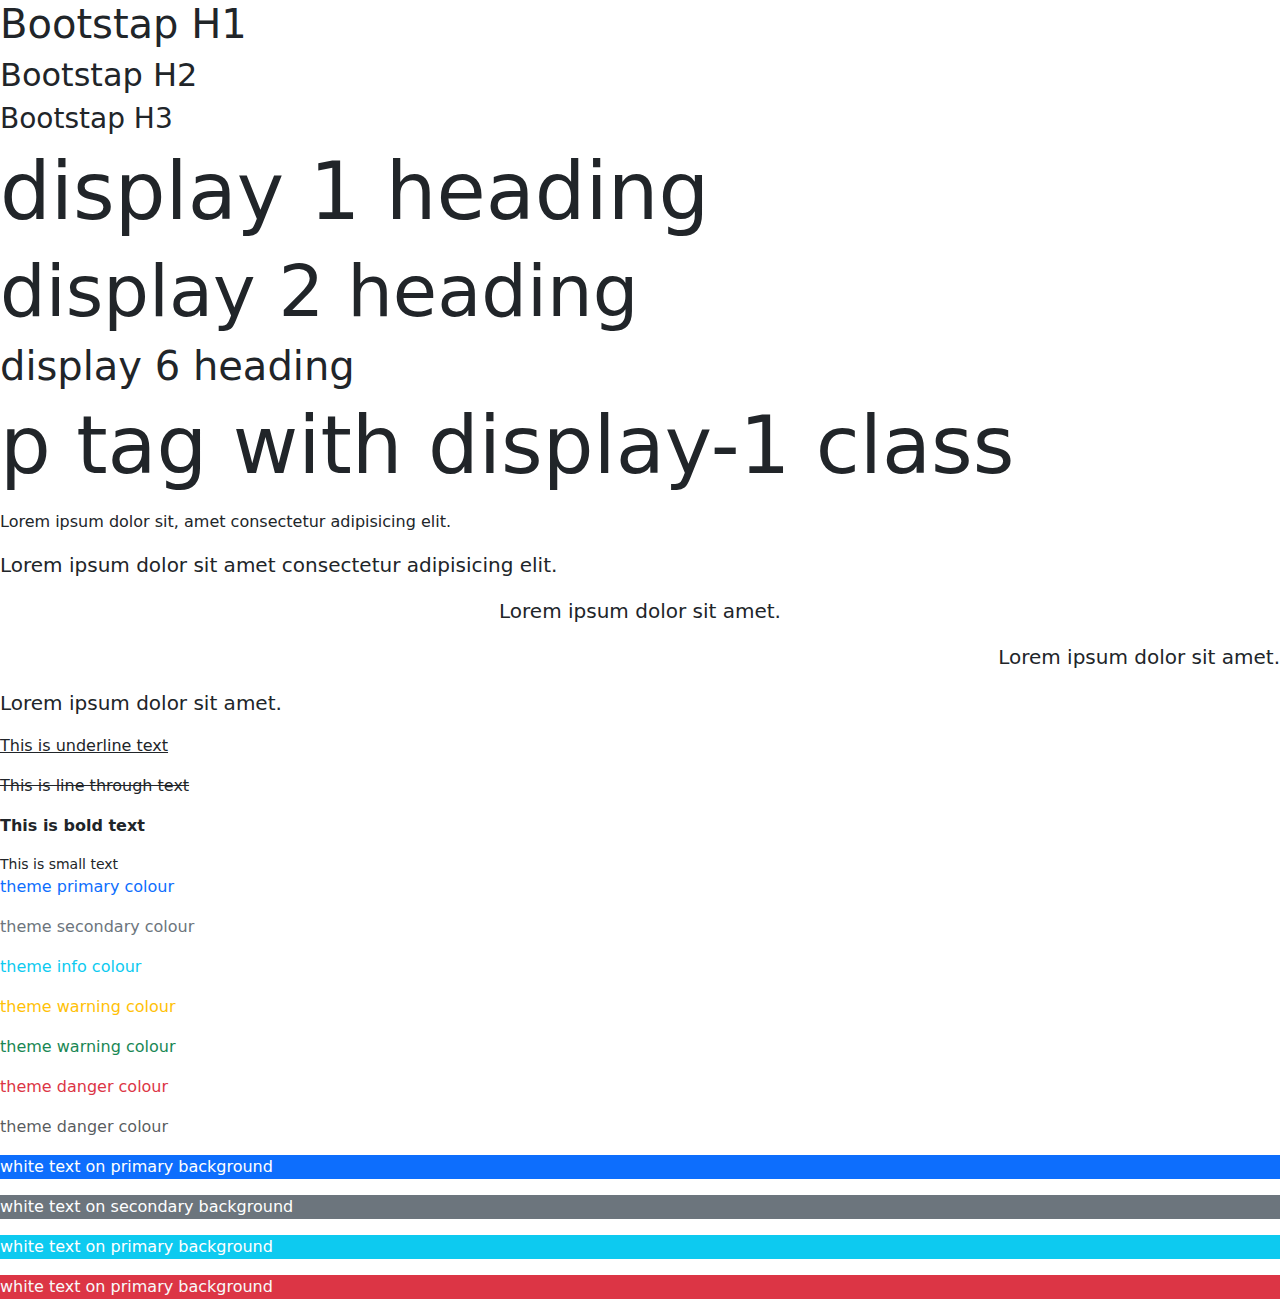
<file: 01_bootstarp_start/index.html>
<html lang="en">
<head>
    <meta charset="UTF-8">
    <meta name="viewport" content="width=device-width, initial-scale=1.0">
    <title>Net Ninja</title>
    <link href="https://cdn.jsdelivr.net/npm/bootstrap@5.3.1/dist/css/bootstrap.min.css" rel="stylesheet"> 
<body>
    <!-- headind headings-->

    <h1>Bootstap H1</h1>
    <h2>Bootstap H2</h2>
    <h3>Bootstap H3</h3>

    <!-- display headings-->
    <h1 class="display-1">display 1 heading</h1>
    <h1 class="display-2">display 2 heading</h1>
    <h1 class="display-6">display 6 heading</h1>
    <p class="display-1">p tag with display-1 class</p>

    <!-- lead teaxt & aligment-->
    <p>Lorem ipsum dolor sit, amet consectetur adipisicing elit.</p>
    <p class="lead">Lorem ipsum dolor sit amet consectetur adipisicing elit.</p>
    <p class="lead text-center">Lorem ipsum dolor sit amet.</p>
    <p class="lead text-end">Lorem ipsum dolor sit amet.</p>
    <p class="lead text-start">Lorem ipsum dolor sit amet.</p>

    <!-- text decoration & font weigth-->
    <p class="text-decoration-underline">This is underline text</p>
    <p class="text-decoration-line-through">This is line through text</p>
    <p class="fw-bold">This is bold text</p>
    <small>This is small text</small>

    <!-- text colours-->
    <p class="text-primary">theme primary colour</p>
    <p class="text-secondary">theme secondary colour</p>
    <p class="text-info">theme info colour</p>
    <p class="text-warning">theme warning colour</p>
    <p class="text-success">theme warning colour</p>
    <p class="text-danger">theme danger colour</p>
    <p class="text-muted">theme danger colour</p>

    <!-- bg colours-->
    <p class="text-white bg-primary">white text on primary background</p>
    <p class="text-white bg-secondary">white text on secondary background</p>
    <p class="text-white bg-info">white text on primary background</p>
    <p class="text-light bg-danger">white text on primary background</p>

</body>
</html>
</file>
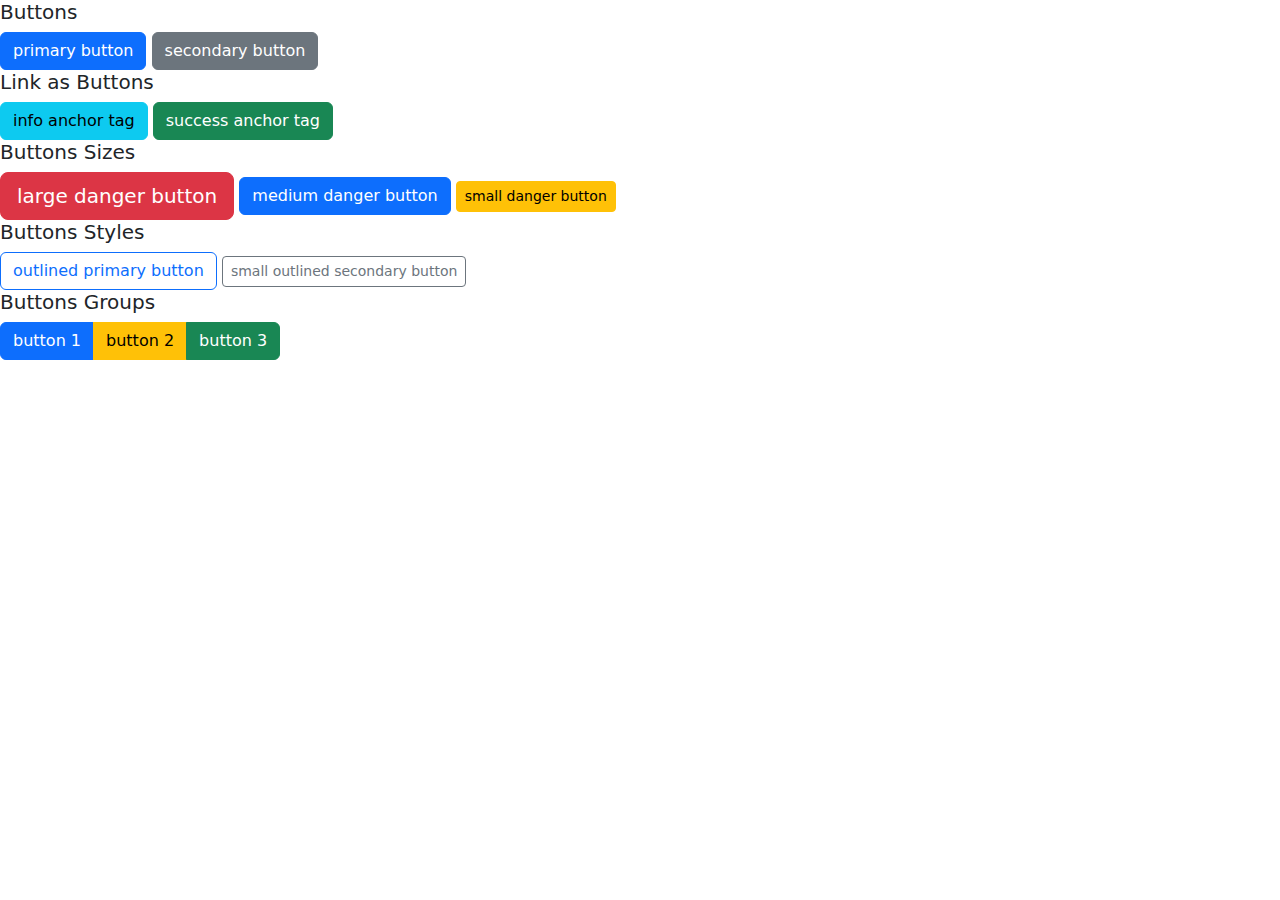
<file: 02_buttons/index.html>
<html lang="en">
<head>
    <meta charset="UTF-8">
    <meta name="viewport" content="width=device-width, initial-scale=1.0">
    <title>Document</title>
    <link href="https://cdn.jsdelivr.net/npm/bootstrap@5.3.1/dist/css/bootstrap.min.css" rel="stylesheet"> 
</head>
<body>
    <!--Basic Button-->
    <h5>Buttons</h5>
    <button class="btn btn-primary">primary button</button>
    <button class="btn btn-secondary">secondary button</button>

    <!--Anchor tag as Button-->
    <h5>Link as Buttons</h5>
    <a href="#" class="btn btn-info">info anchor tag</a>
    <a href="#" class="btn btn-success">success anchor tag</a>

    <!--Basic Sizes-->
    <h5>Buttons Sizes</h5>
    <button class="btn btn-lg btn-danger">large danger button</button>
    <button class="btn btn-md btn-primary">medium danger button</button>
    <button class="btn btn-sm btn-warning">small danger button</button>

    <!--outlined styles-->
    <h5>Buttons Styles</h5>
    <button class="btn btn-outline-primary">outlined primary button</button>
    <button class="btn btn-outline-secondary btn-sm">small outlined secondary button</button>

    <!--Basic Groups-->
    <h5>Buttons Groups</h5>
    <div class="btn-group">
        <a href="#" class="btn btn-primary">button 1</a>
        <a href="#" class="btn btn-warning">button 2</a>
        <a href="#" class="btn btn-success">button 3</a>
    </div>

</body>
</html>
</file>
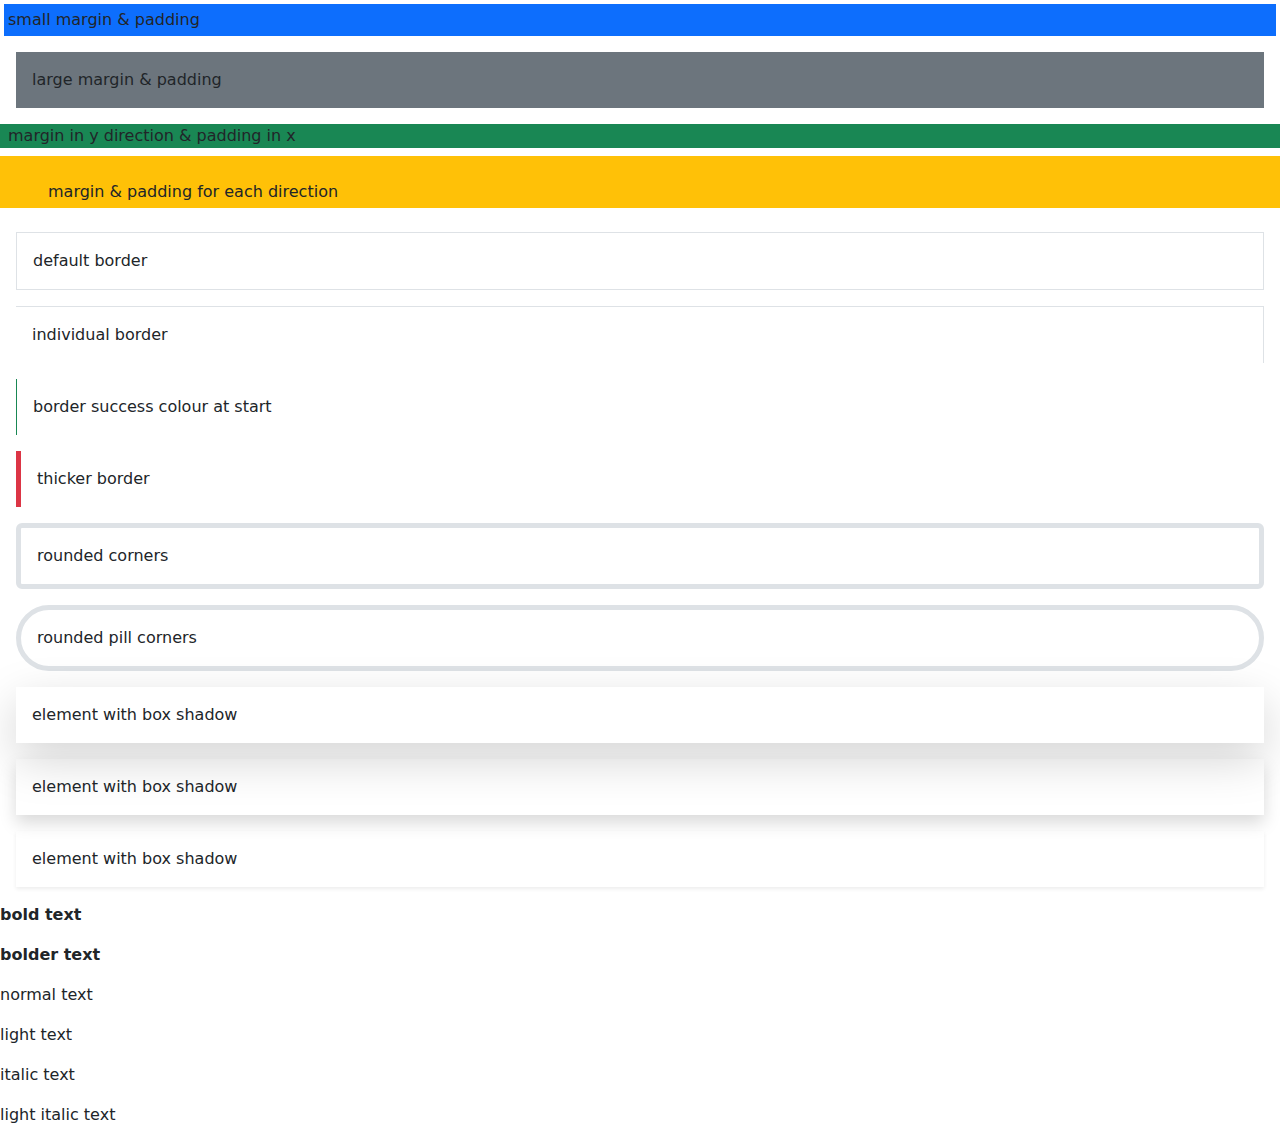
<file: 03_utility/index.html>
<html lang="en">
<head>
    <meta charset="UTF-8">
    <meta name="viewport" content="width=device-width, initial-scale=1.0">
    <title>Document</title>
    <link href="https://cdn.jsdelivr.net/npm/bootstrap@5.3.1/dist/css/bootstrap.min.css" rel="stylesheet">
</head>
<body>
    <!-- margin & padding -->
    <!-- 
        m = margin,
        p = padding
        y = y demantion
        x = x demantion
        s = start
        e = end
        t = top
        d = down
        b = bottom
    -->
    <div class="bg-primary m-1 p-1">small margin & padding</div>
    <div class="bg-secondary m-3 p-3">large margin & padding</div>
    <div class="bg-success my-2 px-2">margin in y direction & padding in x</div>
    <div class="bg-warning mt-2 mb-4 ps-5 pt-4 pe-2 pb-1">margin & padding for each direction</div>


    <!-- borders -->
    <div class="m-3 p-3 border">default border</div>
    <div class="m-3 p-3 border-top border-end">individual border</div>
    <div class="m-3 p-3 border-start border-success">border success colour at start</div>
    <div class="m-3 p-3 border-start border-danger border-5">thicker border</div>
    <div class="m-3 p-3 rounded border border-5">rounded corners</div>
    <div class="m-3 p-3 rounded-pill border border-5">rounded pill corners</div>

    <!-- box shadow -->
    <!--
        lg = large
        = medium
        sm - small
    -->
    <div class="m-3 p-3 shadow-lg">element with box shadow</div>
    <div class="m-3 p-3 shadow">element with box shadow</div>
    <div class="m-3 p-3 shadow-sm">element with box shadow</div>
     
    <!-- font weight -->
    <p class="fw-bold">bold text</p>
    <p class="fw-bolder">bolder text</p>
    <p>normal text</p>
    <p class="fw-light">light text</p>
    <p class="fw-italic">italic text</p>
    <p class="fw-italic fw-light">light italic text</p>
    
</body>
</html>
</file>
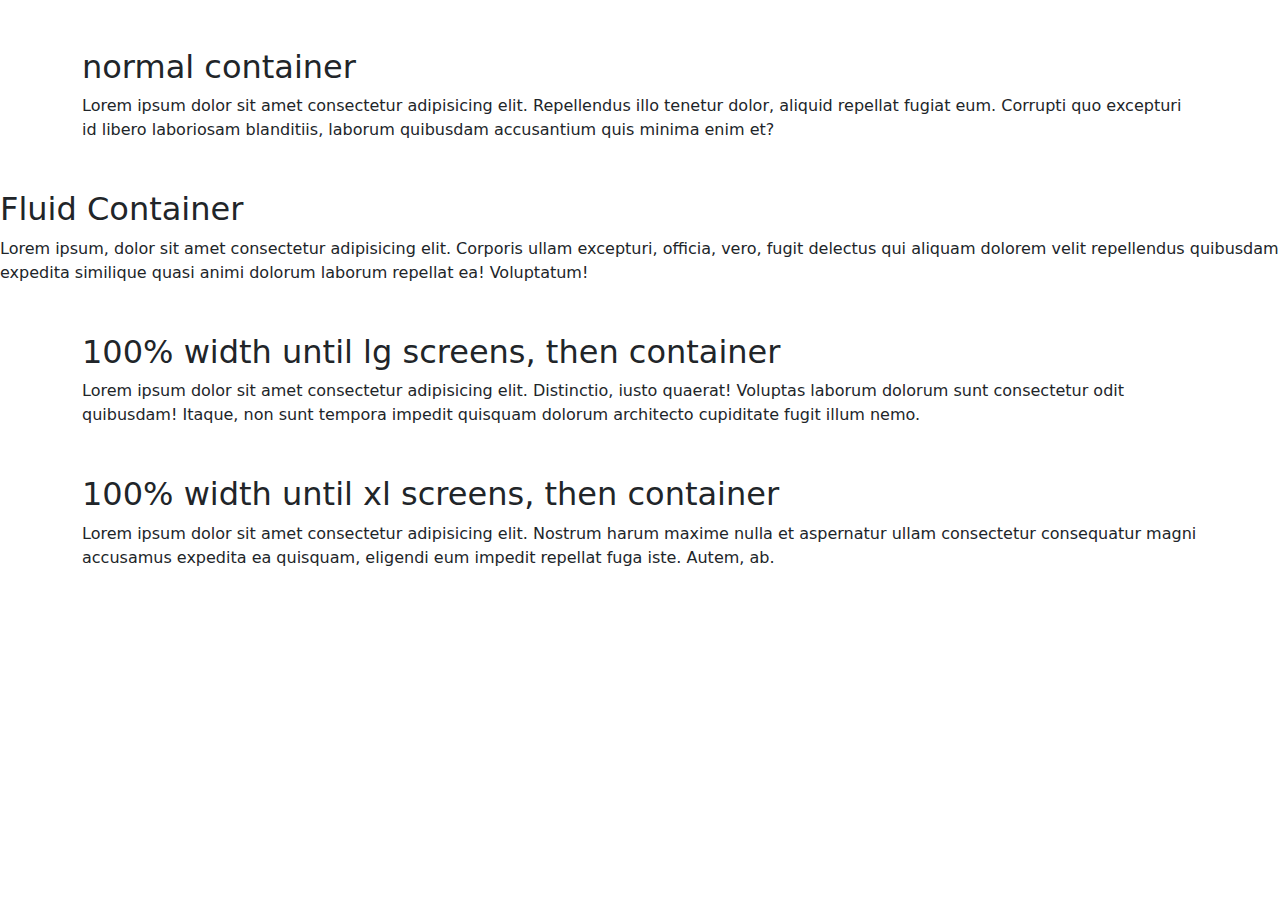
<file: 04_conteiners/index.html>
<html lang="en">
<head>
    <meta charset="UTF-8">
    <meta name="viewport" content="width=device-width, initial-scale=1.0">
    <title>Document</title>
    <link href="https://cdn.jsdelivr.net/npm/bootstrap@5.3.1/dist/css/bootstrap.min.css" rel="stylesheet">
</head>
<body>
    <div class="container my-5">
        <h2>normal container</h2>
        <p>Lorem ipsum dolor sit amet consectetur adipisicing elit. Repellendus illo tenetur dolor, aliquid repellat fugiat eum. Corrupti quo excepturi id libero laboriosam blanditiis, laborum quibusdam accusantium quis minima enim et?</p>
    </div>

    <div class="conrainer-fluid">
        <h2>Fluid Container</h2>
        <p>Lorem ipsum, dolor sit amet consectetur adipisicing elit. Corporis ullam excepturi, officia, vero, fugit delectus qui aliquam dolorem velit repellendus quibusdam expedita similique quasi animi dolorum laborum repellat ea! Voluptatum!</p>
    </div>

    <div class="container-lg my-5">
        <h2>100% width until lg screens, then container</h2>
        <p>Lorem ipsum dolor sit amet consectetur adipisicing elit. Distinctio, iusto quaerat! Voluptas laborum dolorum sunt consectetur odit quibusdam! Itaque, non sunt tempora impedit quisquam dolorum architecto cupiditate fugit illum nemo.</p>
    </div>

    <div class="container-xl my-5">
        <h2>100% width until xl screens, then container</h2>
        <p>Lorem ipsum dolor sit amet consectetur adipisicing elit. Nostrum harum maxime nulla et aspernatur ullam consectetur consequatur magni accusamus expedita ea quisquam, eligendi eum impedit repellat fuga iste. Autem, ab.</p>
    </div>
    
</body>
</html>
</file>
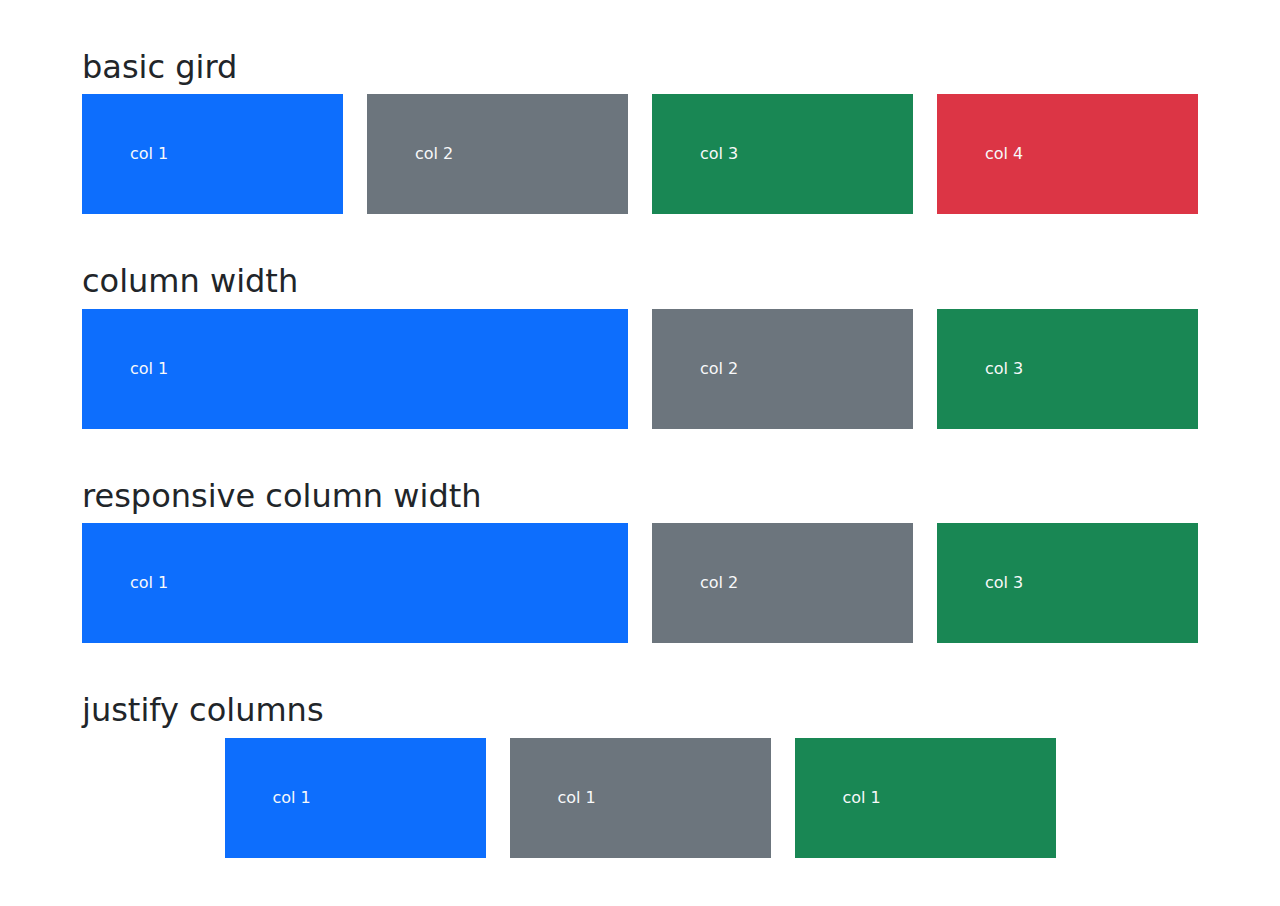
<file: 05_grip_layout/index.html>
<html lang="en">
<head>
    <meta charset="UTF-8">
    <meta name="viewport" content="width=device-width, initial-scale=1.0">
    <title>Grid Layout</title>
    <link href="https://cdn.jsdelivr.net/npm/bootstrap@5.3.1/dist/css/bootstrap.min.css" rel="stylesheet">
</head>
<body>
    <div class="container-lg my-5">
        <h2>basic gird</h2>
        <div class="row">
            <div class="col">
                <div class="p-5 bg-primary text-light">col 1</div>
            </div>
            <div class="col">
                <div class="p-5 bg-secondary text-light">col 2</div>
            </div>
            <div class="col">
                <div class="p-5 bg-success text-light">col 3</div>
            </div>
            <div class="col">
                <div class="p-5 bg-danger text-light">col 4</div>
            </div>
        </div>
    </div>

    <div class="container-lg my-5">
        <h2>column width</h2>
        <div class="row">
            <div class="col-6">
                <div class="p-5 bg-primary text-light">col 1</div>
            </div>
            <div class="col-3">
                <div class="p-5 bg-secondary text-light">col 2</div>
            </div>
            <div class="col-3">
                <div class="p-5 bg-success text-light">col 3</div>
            </div>
        </div>
    </div>

    <div class="container-lg my-5">
        <h2>responsive column width</h2>
        <div class="row">
            <div class="col-sm-4 col-lg-6">
                <div class="p-5 bg-primary text-light">col 1</div>
            </div>
            <div class="col-sm-4 col-lg-3">
                <div class="p-5 bg-secondary text-light">col 2</div>
            </div>
            <div class="col-sm-4 col-lg-3">
                <div class="p-5 bg-success text-light">col 3</div>
            </div>
        </div>
    </div>

    <div class="container-lg my-5">
        <h2>justify columns</h2>
        <div class="row justify-content-center">
            <div class="col-md-3">
                <div class="p-5 bg-primary text-light">col 1</div>
            </div>
            <div class="col-md-3">
                <div class="p-5 bg-secondary text-light">col 1</div>
            </div>
            <div class="col-md-3">
                <div class="p-5 bg-success text-light">col 1</div>
            </div>
        </div>
    </div>

</body>
</html>
</file>
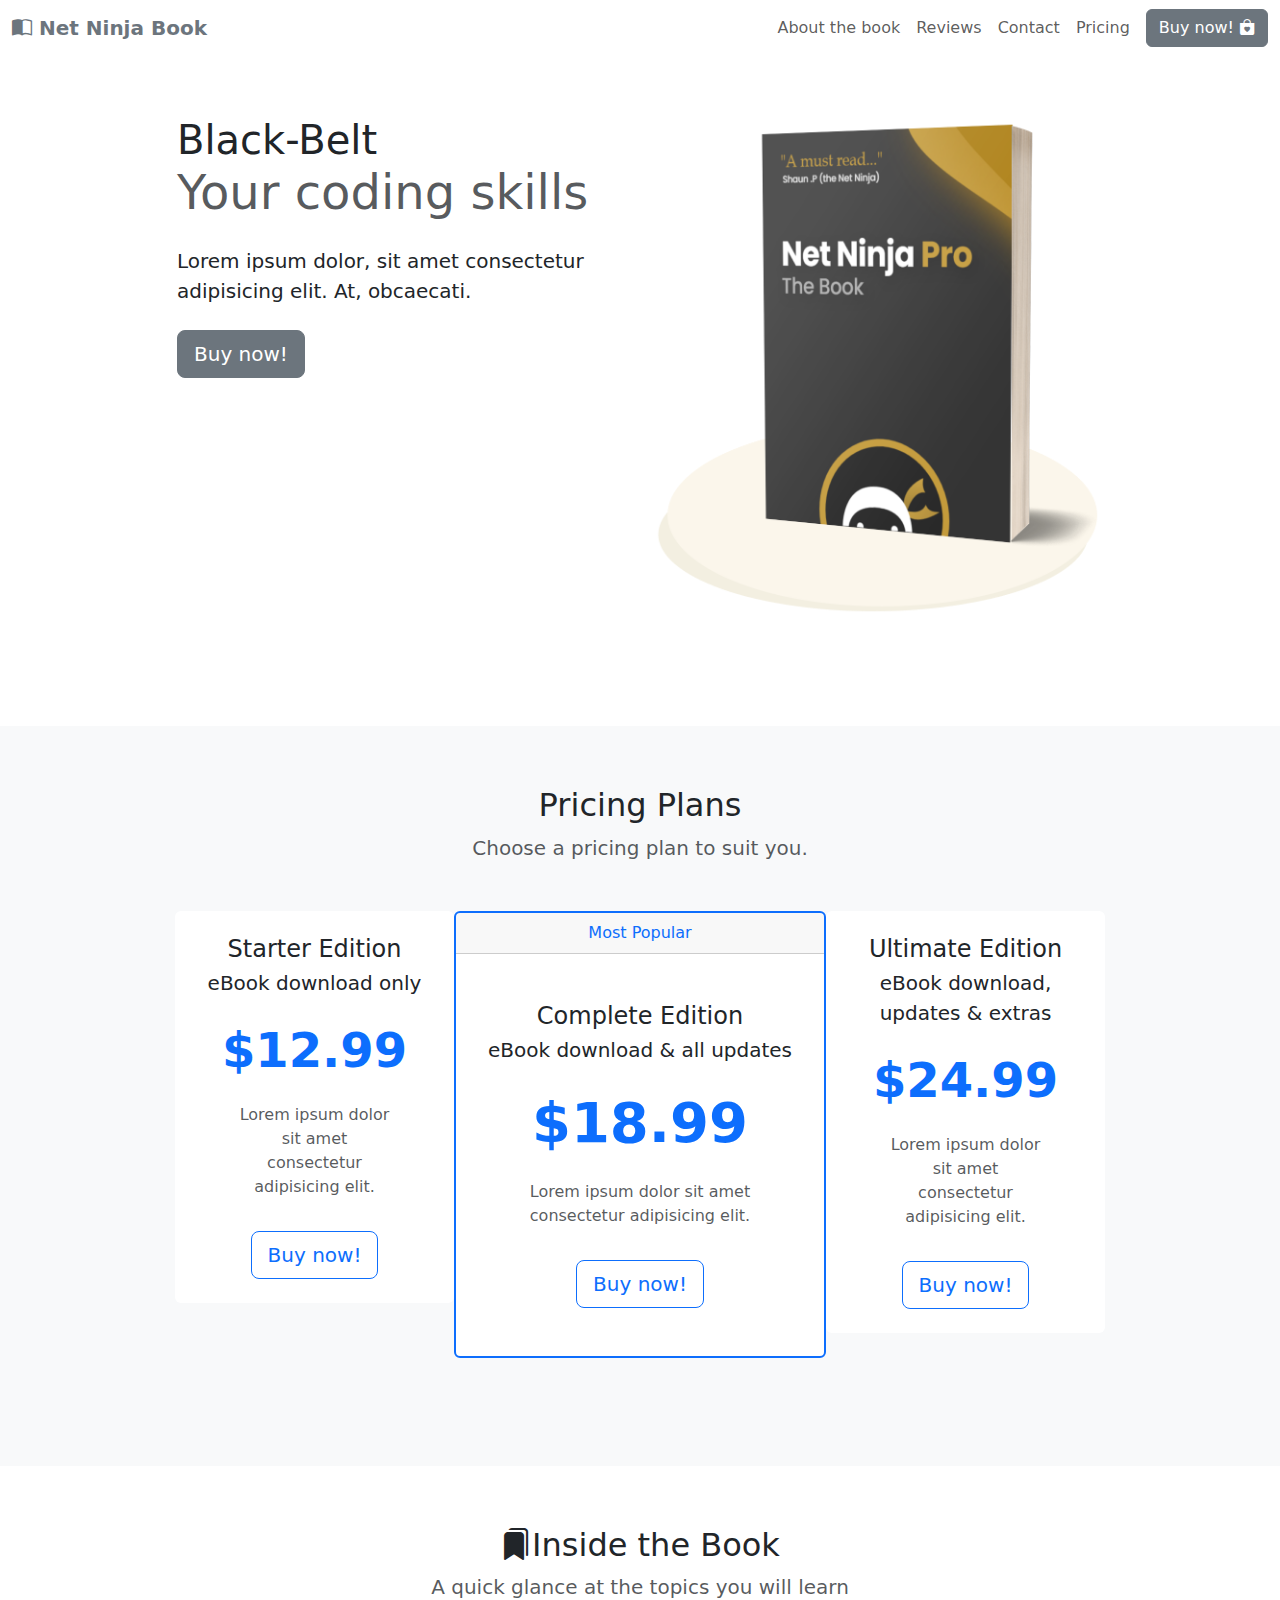
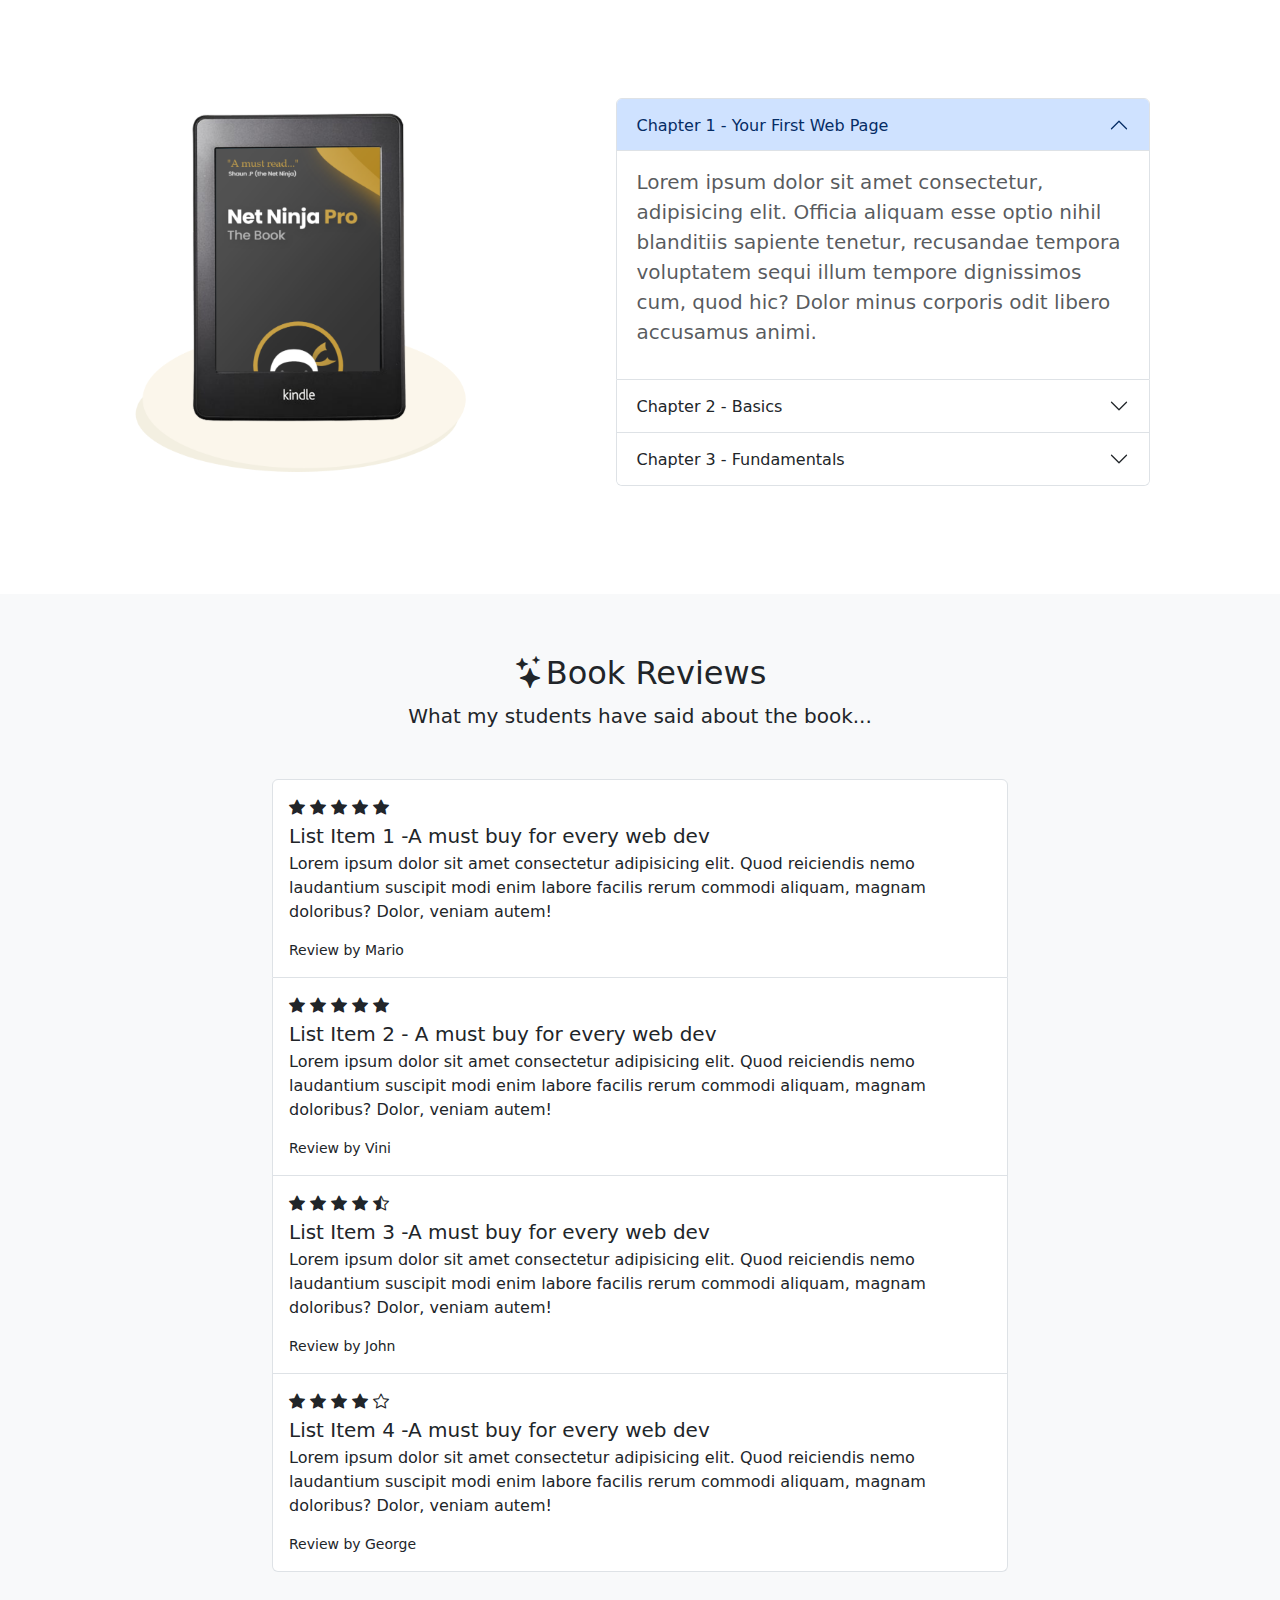
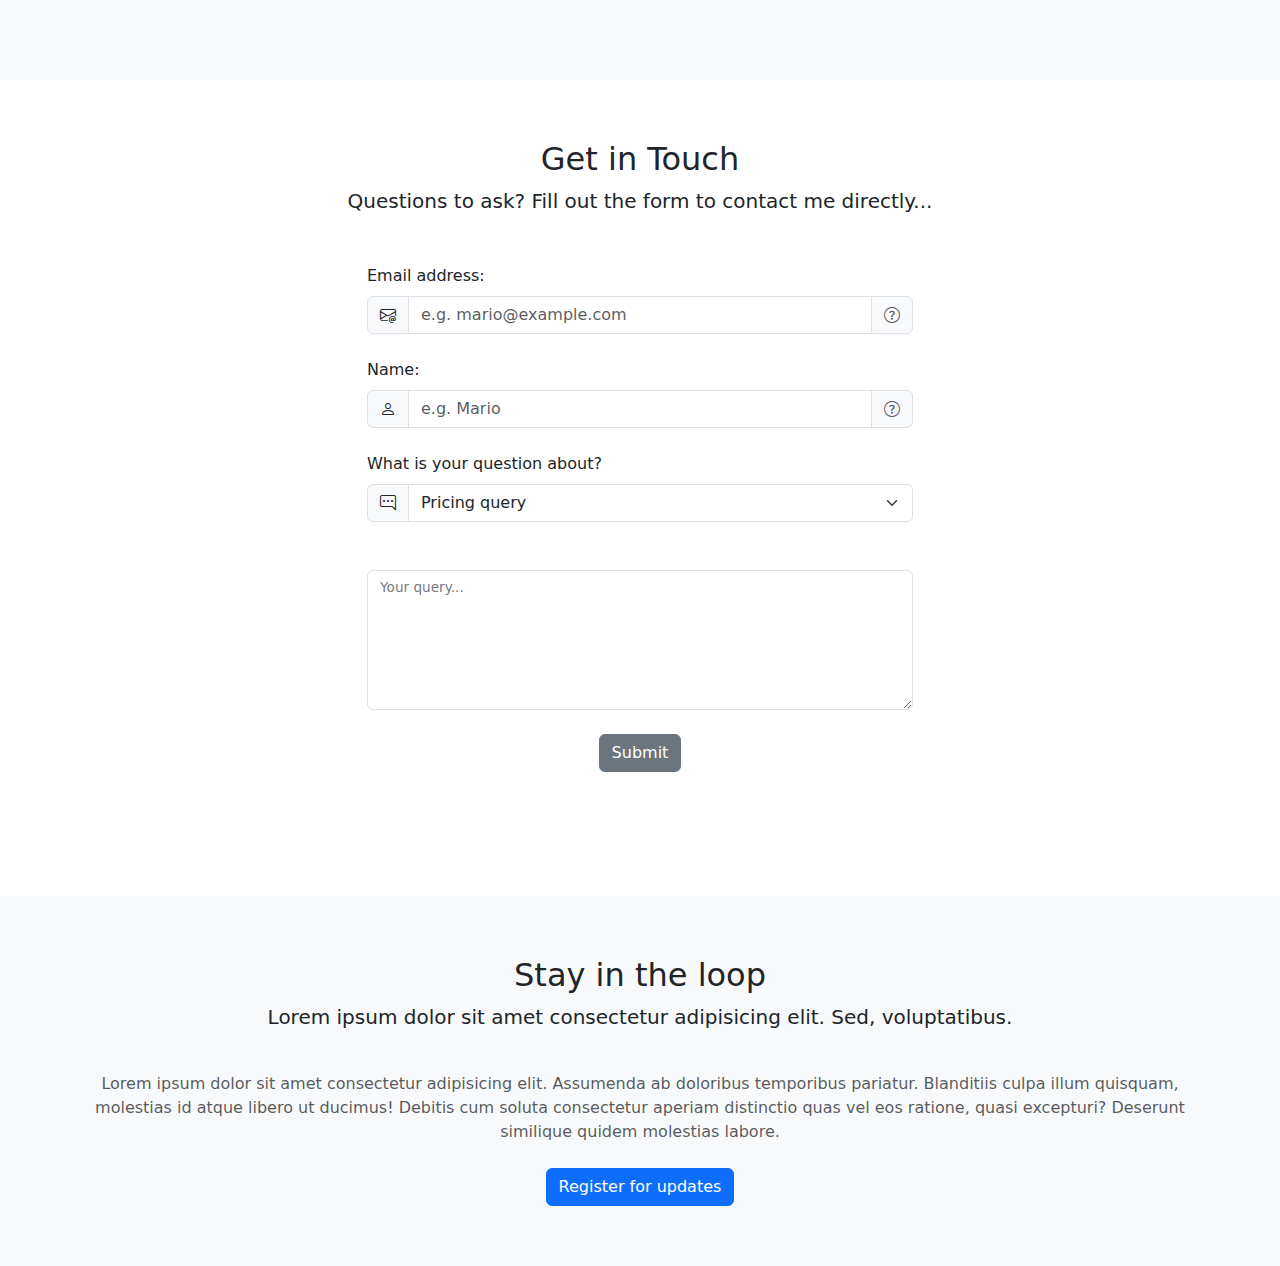
<file: 06_grid_layout_part2/index.html>
<html lang="en">
<head>
    <meta charset="UTF-8">
    <meta name="viewport" content="width=device-width, initial-scale=1.0">
    <title>Grid Layout Part 2</title>
    <link href="https://cdn.jsdelivr.net/npm/bootstrap@5.3.1/dist/css/bootstrap.min.css" rel="stylesheet"> 
    <link rel="stylesheet" href="https://cdn.jsdelivr.net/npm/bootstrap-icons@1.11.3/font/bootstrap-icons.min.css">

    <style>
        section{
            padding: 60px 0;
        }
    </style>
</head>
<body>
    <!-- navbar -->
    <nav class="navbar navbar-expand-md navbar-light">
        <div class="container-xxl">
            <!-- navbar title -->
            <a href="#intro" class="navbar-brand">
                <span class="fw-bold text-secondary">
                    <i class="bi bi-book-half"></i>
                    Net Ninja Book
                </span>
            </a>
            <!-- toggle button for mobile nav -->
             <button class="navbar-toggler" type="button" data-bs-toggle="collapse" data-bs-target="#main-nav">
                <span class="navbar-toggler-icon"></span>
             </button>

             <!-- navbar links -->
              <div class="collapse navbar-collapse justify-content-end align-center" id="main-nav" aria-controls="main-nav" aria-expanded="false" aria-label="Toggle navigation">
                <ul class="navbar-nav align-items-center">
                    <li class="nav-item">
                        <a href="#topics" class="nav-link">About the book</a>
                    </li>
                    <li class="nav-item">
                        <a href="#reviews" class="nav-link">Reviews</a>
                    </li>
                    <li class="nav-item">
                        <a href="#contact" class="nav-link">Contact</a>
                    </li>
                    <li class="nav-item">
                        <a href="#pricing" class="nav-link">Pricing</a>
                    </li>
                    <li class="nav-item ms-2 d-none d-md-inline">
                        <a href="#topics" class="btn btn-secondary">Buy now! <i class="bi bi-bag-heart-fill"></i></a>
                    </li>
                </ul>

              </div>
        </div>
    </nav>

    <!--main image & intro text-->
    <section id="intro">
        <div class="container-lg">
            <div class="row justify-content-center aligh-items-center">
                <div class="col-md-5 text-center text-md-start">
                    <h1>
                        <div class="dislpay-2">Black-Belt</div>
                        <div class="display-5 text-muted">Your coding skills</div>
                    </h1>
                    <p class="lead my-4" text-muted>Lorem ipsum dolor, sit amet consectetur adipisicing elit. At, obcaecati.</p>
                    <a href="#pricing" class="btn btn-secondary btn-lg">Buy now!</a>
                </div>
                <div class="col-md-5 text-center d-none d-md-block">
                    <!-- tooltip -->
                    <span data-toggle="toolip" data-placement="bottom" title="Net Ninja Book Cover">
                        <img class="img-fluid" src="assets/ebook-cover.png" alt="e book cover">
                    </span>
                </div>
            </div>
        </div>
    </section>
    
    <!--pricing plans-->
    <section id="pricing" class="bg-light mt-5">
        <div class="container-lg">
            <div class="text-center">
                <h2>Pricing Plans</h2>
                <p class="lead text-muted">Choose a pricing plan to suit you.</p>
            </div>

            <div class="row my-5 aligh-items-center justify-content-center g-0">
                <div class="col-8 col-lg-4 col-xl-3">
                    <div class="card border-0">
                        <div class="card-body text-center py-4">
                            <h4 class="card-title">Starter Edition</h4>
                            <p class="lead card-subtitle">eBook download only</p>
                            <p class="display-5 my-4 text-primary fw-bold">$12.99</p>
                            <p class="card-text mx-5 text-muted d-none d-lg-block">Lorem ipsum dolor sit amet consectetur adipisicing elit.</p>
                            <a href="#" class="btn btn-outline-primary btn-lg mt-3">Buy now!</a>
                        </div>
                    </div>
                </div>

                <div class="col-9 col-lg-4">
                    <div class="card border-primary border-2">
                        <div class="card-header text-center text-primary">Most Popular</div>
                        <div class="card-body text-center py-5">
                            <h4 class="card-title">Complete Edition</h4>
                            <p class="lead card-subtitle">eBook download & all updates</p>
                            <p class="display-4 my-4 text-primary fw-bold">$18.99</p>
                            <p class="card-text mx-5 text-muted d-none d-lg-block">Lorem ipsum dolor sit amet consectetur adipisicing elit.</p>
                            <a href="#" class="btn btn-outline-primary btn-lg mt-3">Buy now!</a>
                        </div>
                    </div>
                </div>

                <div class="col-8 col-lg-4 col-xl-3">
                    <div class="card border-0">
                        <div class="card-body text-center py-4">
                            <h4 class="card-title">Ultimate Edition</h4>
                            <p class="lead card-subtitle">eBook download, updates & extras</p>
                            <p class="display-5 my-4 text-primary fw-bold">$24.99</p>
                            <p class="card-text mx-5 text-muted d-none d-lg-block">Lorem ipsum dolor sit amet consectetur adipisicing elit.</p>
                            <a href="#" class="btn btn-outline-primary btn-lg mt-3">Buy now!</a>
                        </div>
                    </div>
                </div>

            </div>
        </div>
    </section>

    <!--topics at a glance-->
    <section id="topics">
        <div class="container-md">
            <div class="text-center">
                <h2><i class="bi bi-bookmarks-fill"></i>Inside the Book</h2>
                <p class="lead text-muted">A quick glance at the topics you will learn</p>
            </div>

            <div class="row my-5 g-5 justify-content-around aligh-items-center">
                <div class="col-6 col-lg-4">
                    <img src="assets/kindle.png" class="img-fluid" alt="ebook">
                </div>
                
                <div class="col-lg-6">
                    <!-- accodrion -->
                    <div class="accordion" id="chapters">
                        <div class="accordion-item">
                            <h2 class="accordion-header" id="heading-1">
                                <button class="accordion-button" type="button" data-bs-toggle="collapse" data-bs-target="#chapter-1" aria-expanded="true" aria-controls="chapter-1">Chapter 1 - Your First Web Page</button>
                            </h2>
                            <div id="chapter-1" class="accordion-collapsed collapse show" aria-labelledby="heading-1" data-bs-parent="#chapters">
                                <div class="accordion-body">
                                    <p class="lead text-muted">Lorem ipsum dolor sit amet consectetur, adipisicing elit. Officia aliquam esse optio nihil blanditiis sapiente tenetur, recusandae tempora voluptatem sequi illum tempore dignissimos cum, quod hic? Dolor minus corporis odit libero accusamus animi.</p>
                                </div>
                            </div>
                        </div>
                        <div class="accordion-item">
                            <h2 class="accordion-header" id="heading-2">
                                <button class="accordion-button collapsed" type="button" data-bs-toggle="collapse" data-bs-target="#chapter-2" aria-expanded="true" aria-controls="chapter-2">Chapter 2 - Basics</button>
                            </h2>
                            <div id="chapter-2" class="accordion-collapsed collapse" aria-labelledby="heading-2" data-bs-parent="#chapters">
                                <div class="accordion-body">
                                    <p class="lead text-muted">Lorem ipsum dolor sit amet consectetur adipisicing elit. Perspiciatis amet dolor officiis accusantium eum vero voluptatum, nulla laboriosam quo consequuntur, aliquid omnis similique fugiat quos reprehenderit quam illo mollitia harum dolorum? Laborum eum natus debitis facilis praesentium libero explicabo incidunt molestiae tenetur optio voluptatem facere tempore, ea porro architecto quaerat!</p>
                                </div>
                            </div>
                        </div>
                        <div class="accordion-item">
                            <h2 class="accordion-header" id="heading-3">
                                <button class="accordion-button collapsed" type="button" data-bs-toggle="collapse" data-bs-target="#chapter-3" aria-expanded="true" aria-controls="chapter-3">Chapter 3 - Fundamentals</button>
                            </h2>
                            <div id="chapter-3" class="accordion-collapsed collapse" aria-labelledby="heading-3" data-bs-parent="#chapters">
                                <div class="accordion-body">
                                    <p class="lead text-muted">Lorem ipsum dolor sit amet consectetur adipisicing elit. Temporibus, dicta. Ab temporibus provident accusamus quidem voluptas quas, sed animi. Distinctio?</p>
                                    <p class="lead text-muted">Lorem ipsum dolor sit amet consectetur adipisicing elit. Est ullam temporibus quia quae voluptatum fugiat! Delectus quasi velit animi natus asperiores atque, possimus aliquam.</p>
                                </div>
                            </div>
                        </div>
                    </div>
                </div>
            </div>
        </div>
    </section>

    <!--reviews list-->
    <section id="reviews" class="bg-light">
        <div class="container-lg">
            <div class="text-center">
                <h2><i class="bi bi-stars"></i>Book Reviews</h2>
                <p class="lead">What my students have said about the book...</p>
            </div>

            <div class="row justify-content-center my-5">
                <div class="col-lg-8">
                    <div class="list-group">
                        <div class="list-group-item py-3">
                            <div class="pb-1">
                                <i class="bi bi-star-fill"></i>
                                <i class="bi bi-star-fill"></i>
                                <i class="bi bi-star-fill"></i>
                                <i class="bi bi-star-fill"></i>
                                <i class="bi bi-star-fill"></i>
                            </div>
                            <h5 class="mb-1">List Item 1 -A must buy for every web dev</h5>
                            <p>Lorem ipsum dolor sit amet consectetur adipisicing elit. Quod reiciendis nemo laudantium suscipit modi enim labore facilis rerum commodi aliquam, magnam doloribus? Dolor, veniam autem!</p>
                            <small>Review by Mario</small>
                        </div>
                        <div class="list-group-item py-3">
                            <div class="pb-1">
                                <i class="bi bi-star-fill"></i>
                                <i class="bi bi-star-fill"></i>
                                <i class="bi bi-star-fill"></i>
                                <i class="bi bi-star-fill"></i>
                                <i class="bi bi-star-fill"></i>
                            </div>
                            <h5 class="mb-1">List Item 2 - A must buy for every web dev</h5>
                            <p>Lorem ipsum dolor sit amet consectetur adipisicing elit. Quod reiciendis nemo laudantium suscipit modi enim labore facilis rerum commodi aliquam, magnam doloribus? Dolor, veniam autem!</p>
                            <small>Review by Vini</small>
                        </div>
                        <div class="list-group-item py-3">
                            <div class="pb-1">
                                <i class="bi bi-star-fill"></i>
                                <i class="bi bi-star-fill"></i>
                                <i class="bi bi-star-fill"></i>
                                <i class="bi bi-star-fill"></i>
                                <i class="bi bi-star-half"></i>
                            </div>
                            <h5 class="mb-1">List Item 3 -A must buy for every web dev</h5>
                            <p>Lorem ipsum dolor sit amet consectetur adipisicing elit. Quod reiciendis nemo laudantium suscipit modi enim labore facilis rerum commodi aliquam, magnam doloribus? Dolor, veniam autem!</p>
                            <small>Review by John</small>
                        </div>
                        <div class="list-group-item py-3">
                            <div class="pb-1">
                                <i class="bi bi-star-fill"></i>
                                <i class="bi bi-star-fill"></i>
                                <i class="bi bi-star-fill"></i>
                                <i class="bi bi-star-fill"></i>
                                <i class="bi bi-star"></i>
                            </div>
                            <h5 class="mb-1">List Item 4 -A must buy for every web dev</h5>
                            <p>Lorem ipsum dolor sit amet consectetur adipisicing elit. Quod reiciendis nemo laudantium suscipit modi enim labore facilis rerum commodi aliquam, magnam doloribus? Dolor, veniam autem!</p>
                            <small>Review by George</small>
                        </div>
                    </div>
                </div>
            </div>
        </div>
    </section>


    <!-- Forms -->
    <section id="contact">
    <div class="container-lg">
        <div class="text-center">
            <h2>Get in Touch</h2>
            <p class="lead">Questions to ask? Fill out the form to contact me directly...</p>
        </div>

        <div class="row justify-content-center my-5">

            <div class="col-lg-6">
                <form action="">
                    <label for="email" class="form-label">Email address:</label>
                    <div class="mb-4 input-group">
                        <span class="input-group-text">
                            <i class="bi bi-envelope-at"></i>
                        </span>
                        <input type="email" class="form-control text-muted" id="email" placeholder="e.g. mario@example.com">
                        <span class="input-group-text">
                            <span data-toggle="toolip" data-placement="bottom" title="Enter an email address">
                                <i class="bi bi-question-circle text-muted"></i>
                            </span>
                        </span>
                    </div>
                    

                    <label for="name" class="form-label">Name:</label>
                    <div class="mb-4 input-group">
                        <span class="input-group-text">
                            <i class="bi bi-person"></i>
                        </span>
                        <input type="text" class="form-control text-muted" id="name" placeholder="e.g. Mario">
                        <span class="input-group-text">
                            <span data-toggle="toolip" data-placement="bottom" title="Enter your name">
                                <i class="bi bi-question-circle text-muted"></i>
                            </span>
                        </span>
                    </div>
                    

                    <label for="subject" class="form-label">What is your question about?</label>
                    <div class="mb-4 input-group">
                        <span class="input-group-text">
                            <i class="bi bi-chat-right-dots"></i>
                        </span>
                        <select class="form-select" id="subject">
                            <option value="pricing" selected>Pricing query</option>
                            <option value="content">Content query</option>
                            <option value="other">Other query</option>
                        </select>
                    </div>
                    

                    
                    <div class="form-floating mb-4 mt-5">
                        <textarea name="" class="form-control" style="height: 140px;" id=""></textarea>
                        <label for="query">Your query...</label>
                    </div>
                    
                    <div class="bg-4 text-center">
                        <button type="submit" class="btn btn-secondary">Submit</button>
                    </div>
                    

                </form>
            </div>

        </div>
    </div>
    </section>

    <!-- get updates / modal trigger -->
    <section class="bg-light">
        <div class="container">
            <div class="text-center">
                <h2>Stay in the loop</h2>
                <p class="lead">Lorem ipsum dolor sit amet consectetur adipisicing elit. Sed, voluptatibus.</p>
            </div>
            <div class="row justify-content-center">
                <div class="col md-8 text-center">
                    <p class="text-muted my-4">Lorem ipsum dolor sit amet consectetur adipisicing elit. Assumenda ab doloribus temporibus pariatur. Blanditiis culpa illum quisquam, molestias id atque libero ut ducimus! Debitis cum soluta consectetur aperiam distinctio quas vel eos ratione, quasi excepturi? Deserunt similique quidem molestias labore.</p>
                    <button class="btn btn-primary" data-bs-toggle="modal" data-bs-target="#reg-modal">Register for updates</button>
                </div>
            </div>
        </div>
    </section>


    <!-- modal itself -->
    <div class="modal fade" id="reg-modal" tabindex="-1" aria-labelledby="modal-title" aria-hidden="true">
        <div class="modal-dialog">
            <div class="modal-content">
                <div class="modal-header">
                    <h5 class="modal-title" id="modal-title">Get the latest updates</h5>
                    <button type="button" class="btn-close" data-bs-dismiss="modal" aria-label="Close"></button>
                </div>
                <div class="modal-body">
                    <p>Lorem ipsum dolor sit amet consectetur adipisicing elit. Corrupti sapiente placeat blanditiis ab minus laboriosam sunt quia, eos sed nam necessitatibus animi officia magnam maxime odit dolorem veritatis possimus et.</p>
                    <label for="modal-email" class="form-label">Your email address</label>
                    <input type="text" class="form-control" id="modal-email" placeholder="e.g. mario@example.com">
                </div>
                <div class="modal-footer justify-content-center">
                    <button class="btn btn-primary">Submit</button>
                </div>
            </div>
        </div>
    </div>


    

    <!-- toggler drop down functionality -->
    <script src="https://cdn.jsdelivr.net/npm/@popperjs/core@2.11.8/dist/umd/popper.min.js"></script>
    <script src="https://cdn.jsdelivr.net/npm/bootstrap@5.3.1/dist/js/bootstrap.min.js"></script>

</body>
</html>
</file>
